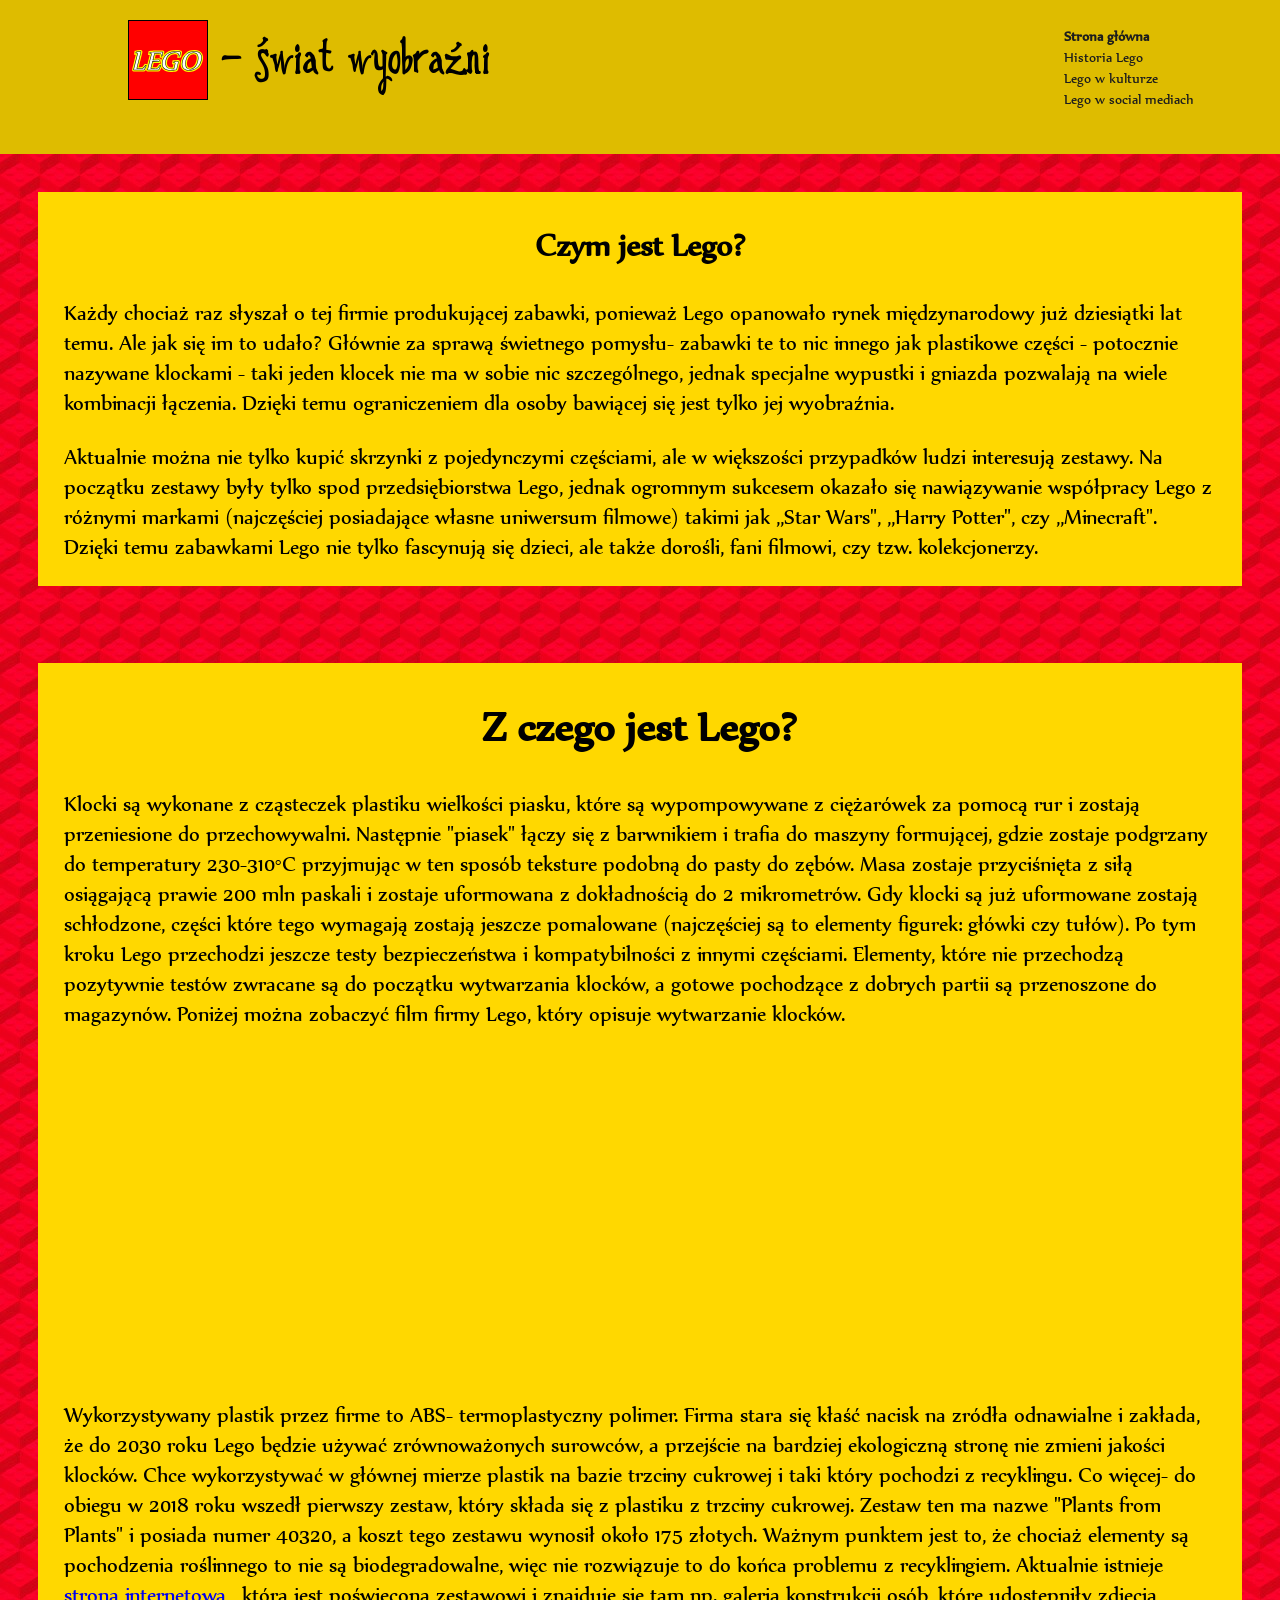
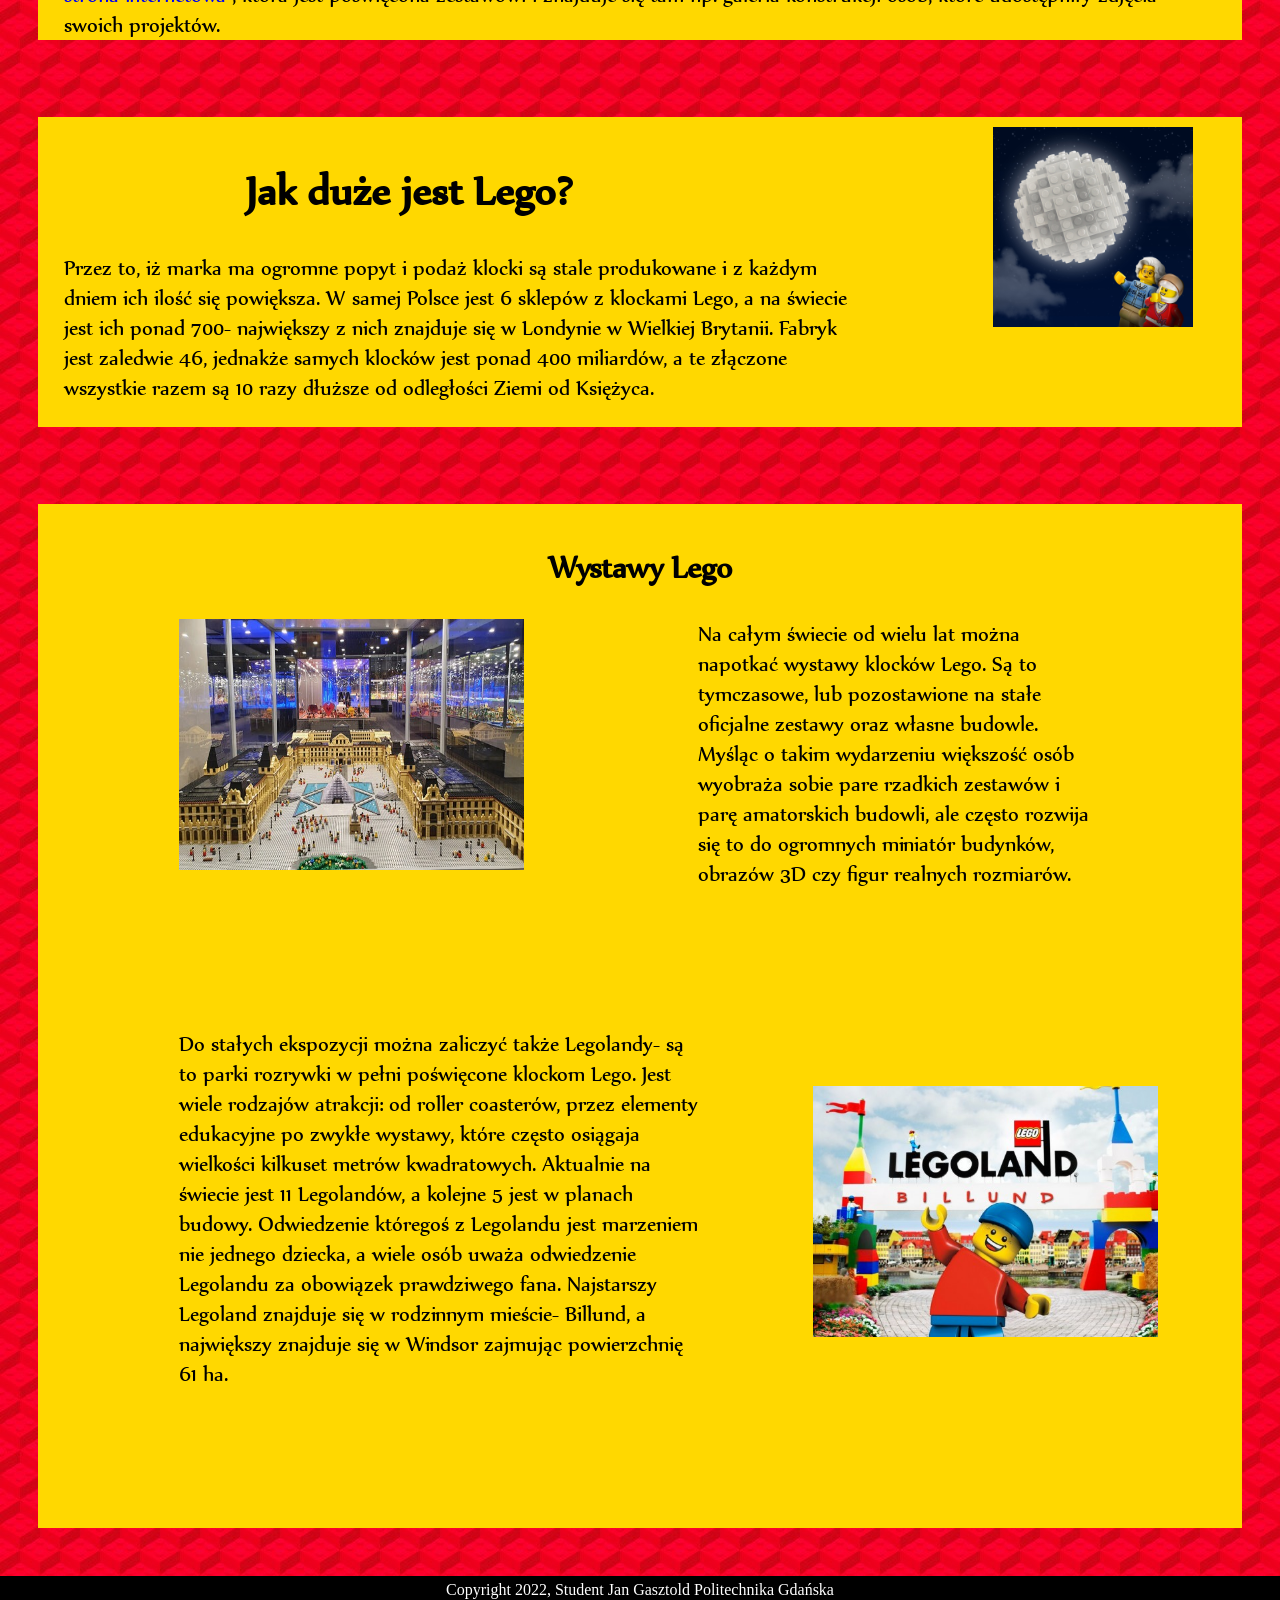
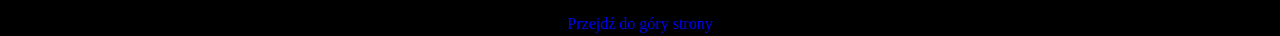
<file: index.html>
<!doctype html>
<html lang="pl">
<head>
	<title>Lego - świat wyobraźni</title>
	<link rel="stylesheet" href="css.css">
	<link rel="shortcut icon" href="img/ikona.ico">
</head>
<body>
	<div id="wrapper">
		<header>
			<div>
				<svg style="padding-top:10px; font-family:tekst; font-style:italic" width="80" height="80">
					<rect width="80" height="80" style="fill:red;stroke-width:2;stroke:black" />
					<text x="3" y="50" font-size="xx-large" fill=" white" stroke-width="3" stroke="yellow">LEGO</text>
					<text x="3" y="50" font-size="xx-large" fill=" white" stroke-width="0.5" stroke="black">LEGO</text>
				</svg>
				<span id="header" style="font-size:xx-large; padding-left:1%; position:fixed; padding-top:10px">
					<b>
						- świat wyobraźni
					</b>
				</span>
				<nav style="font-size:medium; font-family:tekst; float:right; padding-right:10%; padding-top:0">
					<ul>
						<li><a style="color:#1d1d1d" class="active" href="index.html">Strona główna</a></li>
						<li><a style="color:#1d1d1d" href="Historia.html">Historia Lego</a></li>
						<li><a style="color:#1d1d1d" href="Kultura.html">Lego w kulturze</a></li>
						<li>
							<div class="dropdown" style="font-size:medium; font-family:tekst; float:left; padding-top:0">
								<div class="dropdown-buttom">Lego w social mediach</div>
								<div class="dropdown-content">
									<a style="color:#1d1d1d" href="https://www.lego.com"> Oficjalna strona Lego</a>
									<a style="color:#1d1d1d" href="https://www.instagram.com/lego/">Instagram</a>
									<a style="color:#1d1d1d" href="https://www.facebook.com/LEGO">Facebook</a>
									<a style="color:#1d1d1d" href="https://www.youtube.com/@LEGO">Youtube</a>
								</div>
							</div>
						</li>
					</ul>
				</nav>
			</div>
		</header>
		<a name="top"></a>
		<div id="content" style="margin-top: 15%">
			<section>
				<h1>Czym jest Lego?</h1>
				<p>
					Każdy chociaż raz słyszał o tej firmie produkującej zabawki, ponieważ Lego opanowało rynek
					międzynarodowy już dziesiątki lat temu. Ale jak się im to udało? Głównie za sprawą
					świetnego pomysłu- zabawki te to nic innego jak plastikowe części - potocznie nazywane
					klockami - taki jeden klocek nie ma w sobie nic szczególnego, jednak specjalne wypustki
					i gniazda pozwalają na wiele kombinacji łączenia. Dzięki temu ograniczeniem dla osoby bawiącej
					się jest tylko jej wyobraźnia.
				</p>
				<p>
					Aktualnie można nie tylko kupić skrzynki z pojedynczymi częściami,
					ale w większości przypadków ludzi interesują zestawy. Na początku zestawy były tylko
					spod przedsiębiorstwa Lego, jednak ogromnym sukcesem okazało się nawiązywanie współpracy Lego
					z różnymi markami (najczęściej posiadające własne uniwersum filmowe) takimi jak ,,Star Wars",
					,,Harry Potter", czy ,,Minecraft". Dzięki temu zabawkami Lego nie tylko fascynują się dzieci, ale
					także dorośli, fani filmowi, czy tzw. kolekcjonerzy.
				</p>
			</section>
		</div>
		<div id="content">
			<h1>Z czego jest Lego?</h1>
			<section>
				Klocki są wykonane z cząsteczek plastiku wielkości piasku, które są wypompowywane z ciężarówek za pomocą rur
				i zostają przeniesione do przechowywalni. Następnie "piasek" łączy się z barwnikiem i trafia do maszyny
				formującej, gdzie zostaje podgrzany do temperatury 230-310°C przyjmując w ten sposób teksture podobną do pasty
				do zębów. Masa zostaje przyciśnięta z siłą osiągającą prawie 200 mln paskali i zostaje uformowana z dokładnością
				do 2 mikrometrów. Gdy klocki są już uformowane zostają schłodzone, części które tego wymagają zostają jeszcze
				pomalowane (najczęściej są to elementy figurek: główki czy tułów). Po tym kroku Lego przechodzi jeszcze testy
				bezpieczeństwa i kompatybilności z innymi częściami. Elementy, które nie przechodzą pozytywnie testów zwracane są
				do początku wytwarzania klocków, a gotowe pochodzące z dobrych partii są przenoszone do magazynów. Poniżej można
				zobaczyć film firmy Lego, który opisuje wytwarzanie klocków.
			</section>
			<p>
				<center>
					<iframe width="560" height="315" src="https://www.youtube.com/embed/C3oiy9eekzk" title="YouTube video player" frameborder="0"
							allow="accelerometer; autoplay; clipboard-write; encrypted-media; gyroscope; picture-in-picture" allowfullscreen></iframe>
				</center>
			</p>
			<section>
				Wykorzystywany plastik przez firme to ABS- termoplastyczny polimer. Firma stara się kłaść nacisk na zródła odnawialne
				i zakłada, że do 2030 roku Lego będzie używać zrównoważonych surowców, a przejście na bardziej ekologiczną stronę nie
				zmieni jakości klocków. Chce wykorzystywać w głównej mierze plastik na bazie trzciny cukrowej i taki który pochodzi z
				recyklingu. Co więcej- do obiegu w 2018 roku wszedł pierwszy zestaw, który składa się z plastiku z trzciny cukrowej.
				Zestaw ten ma nazwe "Plants from Plants" i posiada numer 40320, a koszt tego zestawu wynosił około 175 złotych. Ważnym
				punktem jest to, że chociaż elementy są pochodzenia roślinnego to nie są biodegradowalne, więc nie rozwiązuje to do
				końca problemu z recyklingiem. Aktualnie istnieje <a href="https://www.lego.com/en-us/campaigns/plantsfromplants">
					strona internetowa
				</a>, która jest poświęcona  zestawowi i znajduje się tam np. galeria konstrukcji osób, które
				udostępniły zdjęcia swoich projektów.
			</section>
		</div>
		<div id="content" style="padding-top:10px">
			<img src="img/lego moon.jpg" alt="Lego Moon" style="height:200px; width:200px; float:right; padding-bottom:3%; padding-right:2%">
			<h1 style="padding-right:40%">Jak duże jest Lego?</h1>
			<p style="padding-right:30%">
				Przez to, iż marka ma ogromne popyt i podaż klocki są stale produkowane i z
				każdym dniem ich ilość się powiększa. W samej Polsce jest 6 sklepów z klockami Lego, a na świecie jest ich
				ponad 700- największy z nich znajduje się w Londynie w Wielkiej Brytanii. Fabryk jest zaledwie 46, jednakże
				samych klocków jest ponad 400 miliardów, a te złączone wszystkie razem są 10 razy dłuższe od odległości Ziemi
				od Księżyca.
			</p>
		</div>
		<div id="content" style="padding-top:10px">
			<section>
				<h1>Wystawy Lego</h1>
				<img src="img/luwr wystawa lego.jpg" alt="Lego Exhibition Luwr" style="float:left; padding-bottom:3%; padding-left:10%; width:345px; height:251px">
				<p style="padding-right:10%; padding-left:55%">
					Na całym świecie od wielu lat można napotkać wystawy klocków Lego. Są to tymczasowe, lub pozostawione na stałe
					oficjalne zestawy oraz własne budowle. Myśląc o takim wydarzeniu większość osób wyobraża sobie pare rzadkich
					zestawów i parę amatorskich budowli, ale często rozwija się to do ogromnych miniatór budynków, obrazów 3D czy
					figur realnych rozmiarów.
				</p>
			</section>
			<section>
				<img src="img/legoland.jpg" alt="Legoland Photo" style="float:right; padding:10%; padding-top:15%; padding-right:5%; width:345px; height:251px">

				<p style="padding-right:55%; padding-left:3%; padding:10%">
					Do stałych ekspozycji można zaliczyć także Legolandy- są to parki rozrywki w pełni
					poświęcone klockom Lego. Jest wiele rodzajów atrakcji: od roller coasterów, przez elementy edukacyjne po zwykłe
					wystawy, które często osiągaja wielkości kilkuset metrów kwadratowych. Aktualnie na świecie jest 11 Legolandów,
					a kolejne 5 jest w planach budowy. Odwiedzenie któregoś z Legolandu jest marzeniem nie jednego dziecka, a wiele
					osób uważa odwiedzenie Legolandu za obowiązek prawdziwego fana. Najstarszy Legoland znajduje się w rodzinnym
					mieście- Billund, a największy znajduje się w Windsor zajmując powierzchnię 61 ha.
				</p>
			</section>
		</div>
	</div>
	<footer>
		Copyright 2022, Student Jan Gasztold Politechnika Gdańska
		<p><a href="#top">Przejdź do góry strony</a></p>
	</footer>

</body>
</html>
</file>
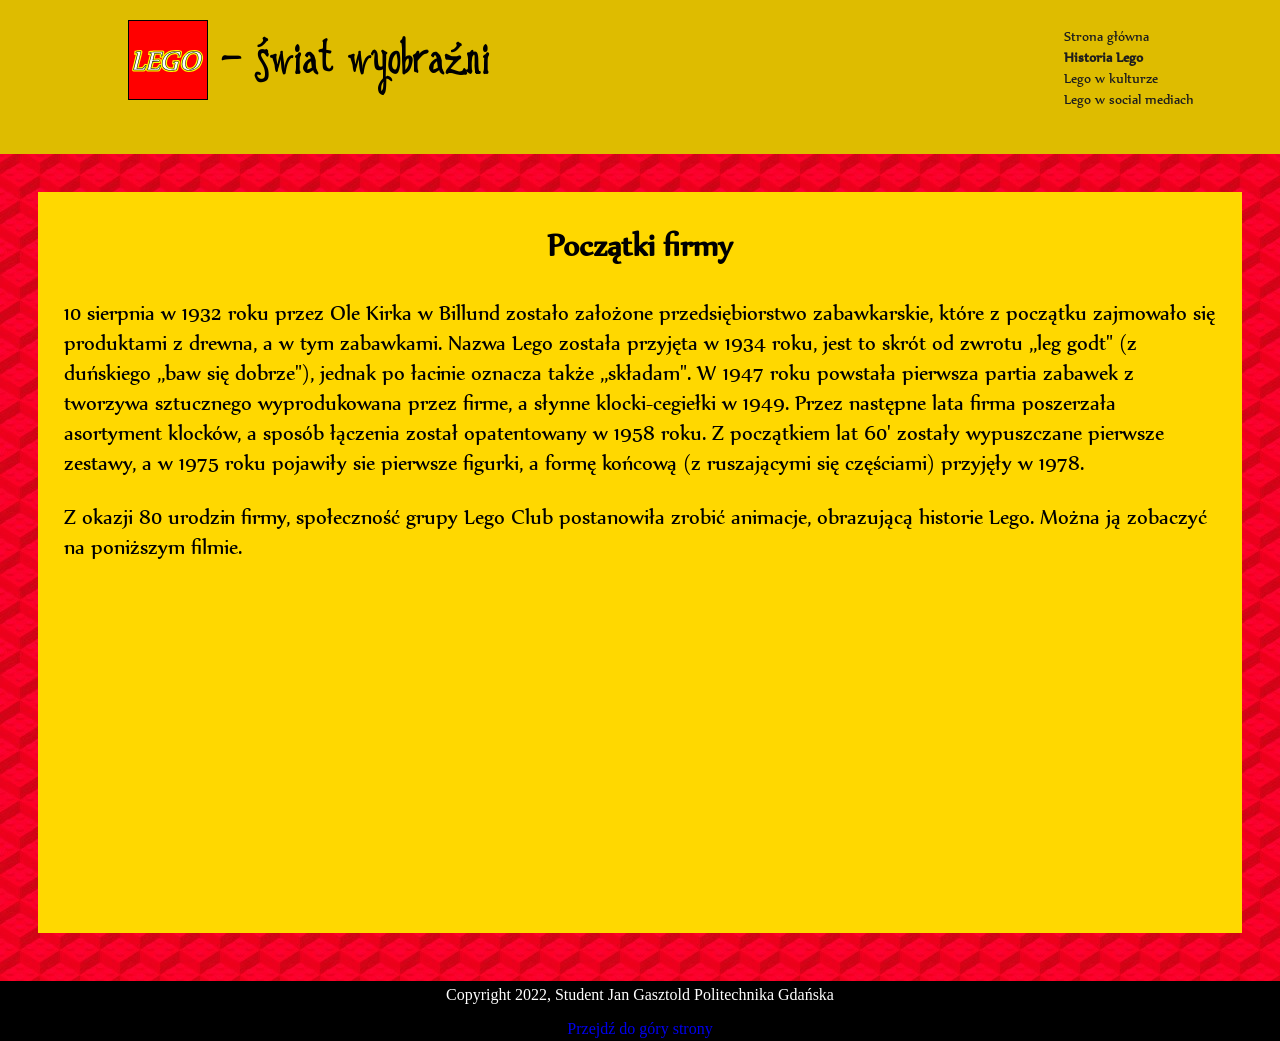
<file: Historia.html>
<!doctype html>
<html lang="pl">
<head>
	<title>Lego - świat wyobraźni</title>
	<link rel="stylesheet" href="css.css">
	<link rel="shortcut icon" href="img/ikona.ico">
</head>
<body>
	<div id="wrapper">
		<header>
			<div>
				<svg style="padding-top:10px; font-family:tekst; font-style:italic" width="80" height="80">
					<rect width="80" height="80" style="fill:red;stroke-width:2;stroke:black" />
					<text x="3" y="50" font-size="xx-large" fill=" white" stroke-width="3" stroke="yellow">LEGO</text>
					<text x="3" y="50" font-size="xx-large" fill=" white" stroke-width="0.5" stroke="black">LEGO</text>
				</svg>
				<span id="header" style="font-size:xx-large; padding-left:1%; position:fixed; padding-top:10px">
					<b>
						- świat wyobraźni
					</b>
				</span>
				<nav style="font-size:medium; font-family:tekst; float:right; padding-right:10%; padding-top:0">
					<ul>
						<li><a style="color:#1d1d1d" href="index.html">Strona główna</a></li>
						<li><a style="color:#1d1d1d" class="active" href="Historia.html">Historia Lego</a></li>
						<li><a style="color:#1d1d1d" href="Kultura.html">Lego w kulturze</a></li>
						<li>
							<div class="dropdown" style="font-size:medium; font-family:tekst; float:left; padding-top:0">
								<div class="dropdown-buttom">Lego w social mediach</div>
								<div class="dropdown-content">
									<a style="color:#1d1d1d" href="https://www.lego.com"> Oficjalna strona Lego</a>
									<a style="color:#1d1d1d" href="https://www.instagram.com/lego/">Instagram</a>
									<a style="color:#1d1d1d" href="https://www.facebook.com/LEGO">Facebook</a>
									<a style="color:#1d1d1d" href="https://www.youtube.com/@LEGO">Youtube</a>
								</div>
							</div>
						</li>
					</ul>
				</nav>
			</div>
		</header>
		<a name="top"></a>
		<div id="content" style="margin-top: 15%">
			<section>
				<h1>Początki firmy</h1>
				<p>
					10 sierpnia w 1932 roku przez Ole Kirka w Billund zostało założone przedsiębiorstwo zabawkarskie,
					które z początku zajmowało się produktami z drewna, a w tym zabawkami. Nazwa Lego została przyjęta
					w 1934 roku, jest to skrót od zwrotu ,,leg godt" (z duńskiego ,,baw się dobrze"), jednak po łacinie
					oznacza także ,,składam". W 1947 roku powstała pierwsza partia zabawek z tworzywa sztucznego
					wyprodukowana przez firme, a słynne klocki-cegiełki w 1949. Przez następne lata firma poszerzała
					asortyment klocków, a sposób łączenia został opatentowany w 1958 roku. Z początkiem lat 60' zostały
					wypuszczane pierwsze zestawy, a w 1975 roku pojawiły sie pierwsze figurki, a formę końcową (z
					ruszającymi się częściami) przyjęły w 1978.
				</p>
				<p>
					Z okazji 80 urodzin firmy, społeczność grupy Lego Club postanowiła zrobić animacje, obrazującą
					historie Lego. Można ją zobaczyć na poniższym filmie.
				</p>
				<p>
					<center>
						<iframe width="560" height="315" src="https://www.youtube.com/embed/NdDU_BBJW9Y" title="YouTube
						video player" frameborder="0" allow="accelerometer; autoplay; clipboard-write; encrypted-media;
						gyroscope; picture-in-picture" allowfullscreen></iframe>
					</center>
				</p>
			</section>
		</div>

	</div>
	<footer>
		Copyright 2022, Student Jan Gasztold Politechnika Gdańska
		<p><a href="#top">Przejdź do góry strony</a></p>
	</footer>
</body>
</html>
</file>
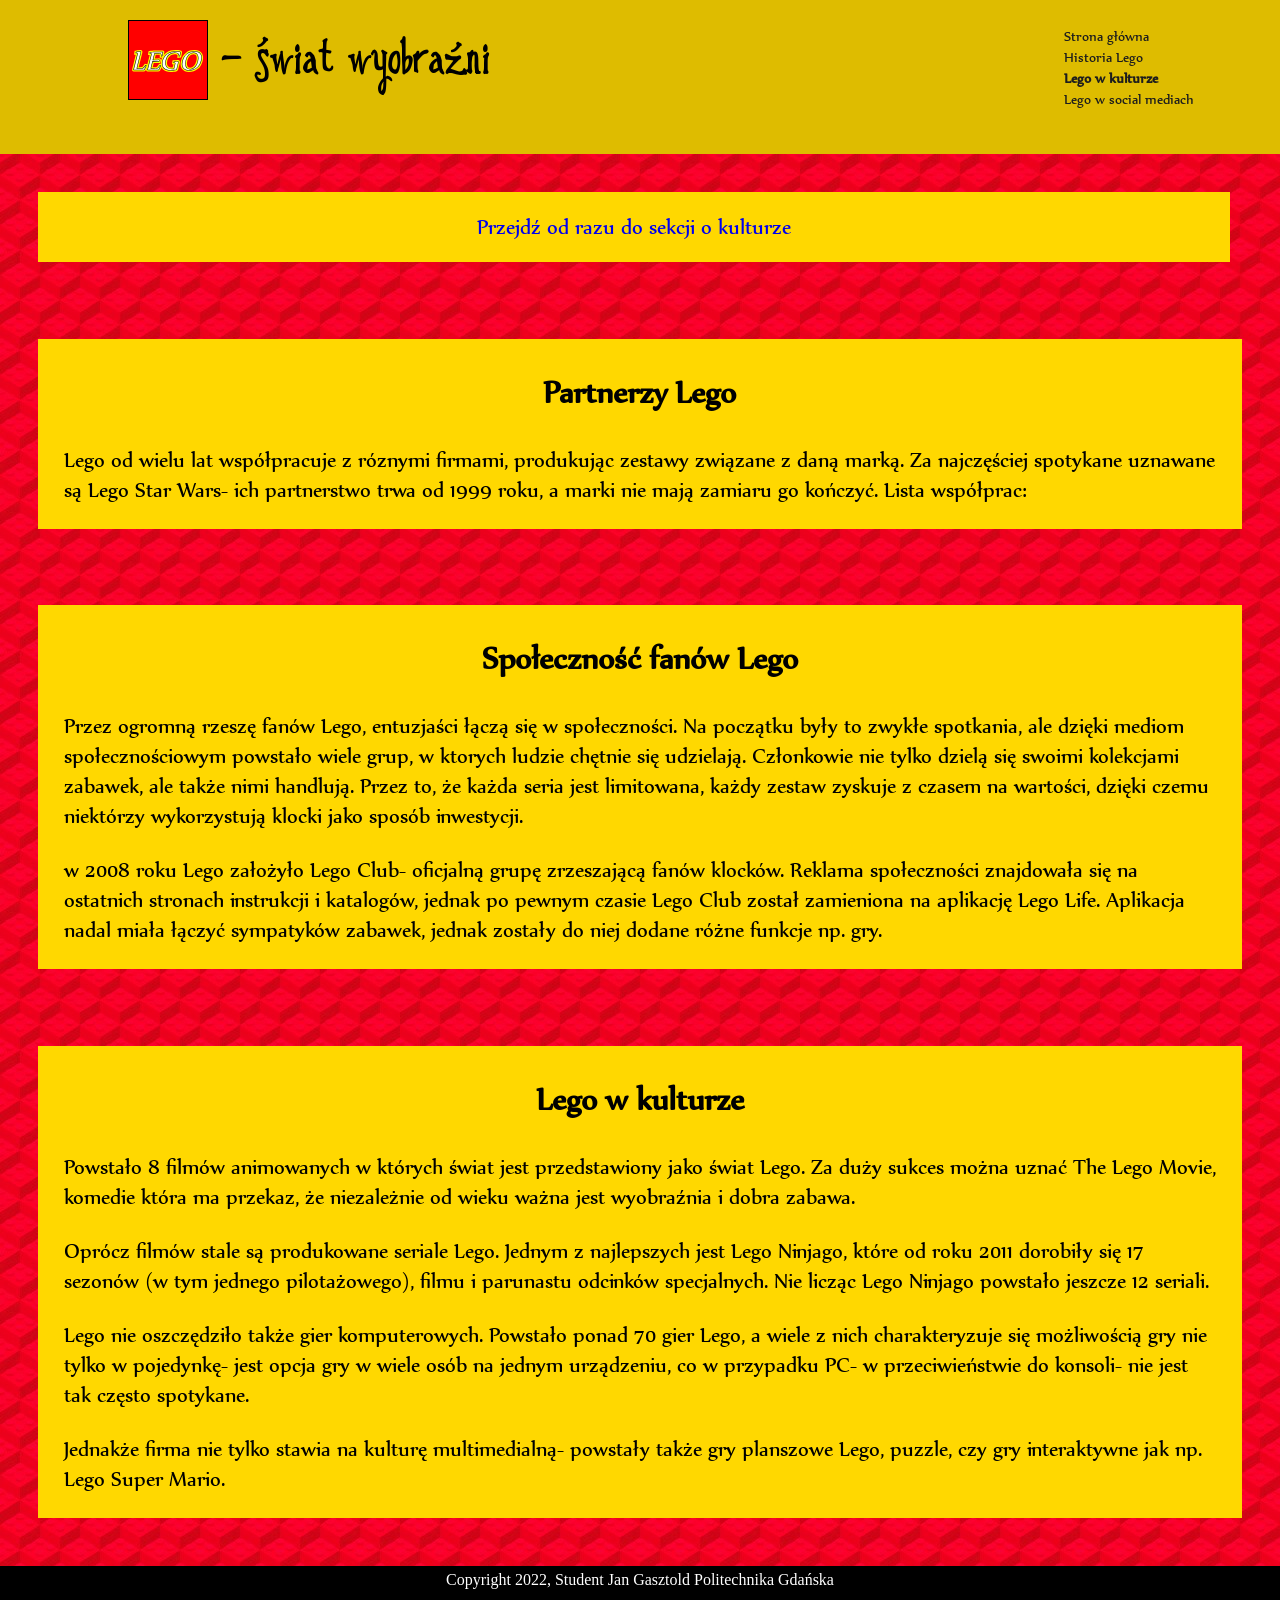
<file: Kultura.html>
<!doctype html>
<html lang="pl">
<head>
	<title>Lego - świat wyobraźni</title>
	<link rel="stylesheet" href="css.css">
	<link rel="shortcut icon" href="img/ikona.ico">
</head>
<body>
	<div id="wrapper">
		<header>
			<div>
				<svg style="padding-top:10px; font-family:tekst; font-style:italic" width="80" height="80">
					<rect width="80" height="80" style="fill:red;stroke-width:2;stroke:black" />
					<text x="3" y="50" font-size="xx-large" fill=" white" stroke-width="3" stroke="yellow">LEGO</text>
					<text x="3" y="50" font-size="xx-large" fill=" white" stroke-width="0.5" stroke="black">LEGO</text>
				</svg>
				<span id="header" style="font-size:xx-large; padding-left:1%; position:fixed; padding-top:10px">
					<b>
						- świat wyobraźni
					</b>
				</span>
				<nav style="font-size:medium; font-family:tekst; float:right; padding-right:10%; padding-top:0">
					<ul>
						<li><a style="color:#1d1d1d" href="index.html">Strona główna</a></li>
						<li><a style="color:#1d1d1d" href="Historia.html">Historia Lego</a></li>
						<li><a style="color:#1d1d1d" class="active" href="Kultura.html">Lego w kulturze</a></li>
						<li>
							<div class="dropdown" style="font-size:medium; font-family:tekst; float:left; padding-top:0">
								<div class="dropdown-buttom">Lego w social mediach</div>
								<div class="dropdown-content">
									<a style="color:#1d1d1d" href="https://www.lego.com"> Oficjalna strona Lego</a>
									<a style="color:#1d1d1d" href="https://www.instagram.com/lego/">Instagram</a>
									<a style="color:#1d1d1d" href="https://www.facebook.com/LEGO">Facebook</a>
									<a style="color:#1d1d1d" href="https://www.youtube.com/@LEGO">Youtube</a>
								</div>
							</div>
						</li>
					</ul>
				</nav>
			</div>
		</header>
		<a name="top"></a>
		<div id="content" style="margin-top:15%; padding:20px">
			<center>
				<a href="#culture">Przejdź od razu do sekcji o kulturze</a>
			</center>
		</div>

		<div id="content">
			<section>
			<h1>Partnerzy Lego</h1>
				<p>
					Lego od wielu lat współpracuje z róznymi firmami, produkując zestawy związane z daną marką.
					Za najczęściej spotykane uznawane są Lego Star Wars- ich partnerstwo trwa od 1999 roku, a marki
					nie mają zamiaru go kończyć.
					Lista współprac:
				</p>
			</section>
		</div>
		<div id="content">
			<section>
				<h1>Społeczność fanów Lego</h1>
				<p>
					Przez ogromną rzeszę fanów Lego, entuzjaści łączą się w społeczności. Na początku były to zwykłe
					spotkania, ale dzięki mediom społecznościowym powstało wiele grup, w ktorych ludzie chętnie się
					udzielają. Członkowie nie tylko dzielą się swoimi kolekcjami zabawek, ale także nimi handlują.
					Przez to, że każda seria jest limitowana, każdy zestaw zyskuje z czasem na wartości, dzięki czemu
					niektórzy wykorzystują klocki jako sposób inwestycji.
				</p>
				<p>
					w 2008 roku Lego założyło Lego Club- oficjalną grupę zrzeszającą fanów klocków. Reklama społeczności
					znajdowała się na ostatnich stronach instrukcji i katalogów, jednak po pewnym czasie Lego Club
					został zamieniona na aplikację Lego Life. Aplikacja nadal miała łączyć sympatyków zabawek,
					jednak zostały do niej dodane różne funkcje np. gry.
				</p>
			</section>
		</div>
		<div id="content">
			<section>
				<h1><a name="culture">Lego w kulturze</a></h1>
				<p>
					Powstało 8 filmów animowanych w których świat jest przedstawiony jako świat Lego. Za duży sukces
					można uznać The Lego Movie, komedie która ma przekaz, że niezależnie od wieku ważna jest wyobraźnia
					i dobra zabawa.
				</p>
				<p>
					Oprócz filmów stale są produkowane seriale Lego. Jednym z najlepszych jest Lego Ninjago, które od roku
					2011 dorobiły się 17 sezonów (w tym jednego pilotażowego), filmu i parunastu odcinków specjalnych.
					Nie licząc Lego Ninjago powstało jeszcze 12 seriali.
				</p>
				<p>
					Lego nie oszczędziło także gier komputerowych. Powstało ponad 70 gier Lego, a wiele z nich charakteryzuje
					się możliwością gry nie tylko w pojedynkę- jest opcja gry w wiele osób na jednym urządzeniu, co w
					przypadku PC- w przeciwieństwie do konsoli- nie jest tak często spotykane.
				</p>
				<p>
					Jednakże firma nie tylko stawia na kulturę multimedialną- powstały także gry planszowe Lego, puzzle, czy
					gry interaktywne jak np. Lego Super Mario.
				</p>
			</section>
		</div>
	</div>
	<footer>
		Copyright 2022, Student Jan Gasztold Politechnika Gdańska
		<p><a href="#top">Przejdź do góry strony</a></p>
	</footer>

</body>
</html>
</file>
<file: css.css>
html, body {
	background-color:red;
	background-image: url("img/lego background red.jpg");
	color: #000;
	margin: 0;
	padding: 0;
	width: 100%;
}
h1
{
	text-align:center;
}
nav {	
	width:20%; 
	float:right; 
	padding:1%; 
	overflow:hidden; 
}
nav ul li {
	list-style-type:none; 
	color: #1d1d1d
}
footer { 
	height:50px;
	background:#000;
	color:#FFF;
	text-align:center;
	margin-top:10px;
	padding:5px;
}
header {
	width:100%;
	height: 16%;
	font-family:tytul;
	padding-top:10px;
	background: #debc00;
	padding-left:10%;
	position:fixed;
}
a {
	text-decoration: none;
}
nav ul > li:hover > a	{
	background-color: #ffe556;
}
nav ul li a.active {
 font-weight:bold;
}
#content {
	font-size:x-large;
	font-family:tekst;
	width: 90%;
	margin:3%;
	background: #ffd800;
	float: left;
	padding-left: 2%;
	padding-right:2%;
	overflow: hidden;
}
#wrapper {
	overflow:hidden;
}
#gallery
{
	padding:2%;
	margin:3%;
	float:left;
	background:black;
	color:white;
}
@font-face {
	font-family: tytul;
	src: url('fonts/DJB I Love a Ginger.ttf');
}
@font-face {
	font-family: tekst;
	src: url('fonts/nyala.ttf');
}

@media only screen and (max-width: 900px) {
	header{height:30%;}
	nav {width:88%; position:absolute; height:30px;}
   nav ul li {display: inline; }
	nav ul li::after {content: "|";}
   #content {width: 98%;position:relative; top: 30px;margin-top:5%;}
}
.dropdown-buttom {
	border: none;
}


.dropdown {
	position: relative;
	display: block;
	float: right;
	margin: 0;
	padding: 0;
}

.dropdown-content a:hover {
	background-color: #ffe556;
}

.dropdown-content {
	padding: 5px;
	display: none;
	min-width: 180px;
	z-index: -1000;
	animation: animation;
	animation-duration: 1s;
	transform-origin: top center;
	background-color: #debc00;
}
  .dropdown-content a {
    display: block;
  }

	.dropdown-content a:hover {
		background-color: #ffe556;
	}

  .dropdown:hover .dropdown-content {display: block;}


@keyframes animation {
	from {
		transform: translateY(-25%);
		opacity: 0;
	}

	to {
		opacity:1;
		transform: translateY(0%);
	}
}

.u-blowUpImg:hover {
	cursor: zoom-in;
}
</file>
